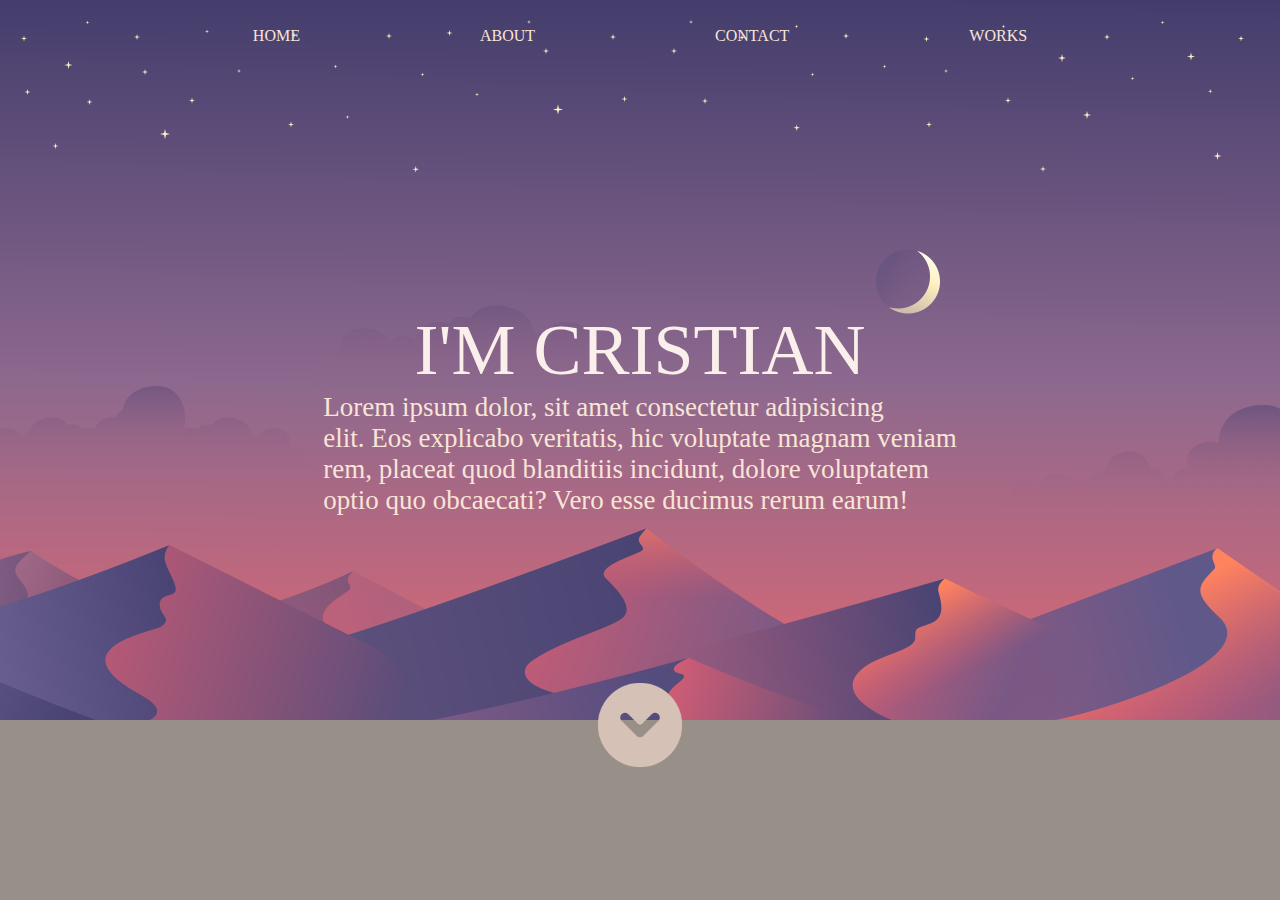
<file: index.html>
<!DOCTYPE html>
<html lang="pt-br">
<head>
    <meta charset="UTF-8">
    <title>Cristian</title>
    <link rel="stylesheet" href="./src/style/global.css">
    <link rel="stylesheet" href="./src/style/header.css">
    <link rel="stylesheet" href="./src/style/intro.css">
    <link rel="stylesheet" href="./src/style/main.css">
    <link rel="stylesheet" href="./src/style/information.css">
    <link rel="stylesheet" href="./src/style/profile.css">
    <script src="./src/js/event.js"></script>
    
</head>
<body>
    
    <header>
        <div class="header_guides">HOME</div>

        <div class="header_guides"> 
            <a href="#profile_informations">
                ABOUT
            </a>
        </div>

        <div class="header_guides">CONTACT</div>
        <div class="header_guides"> WORKS</div>
    </header>
    
    <main>
        
        <div id="background">
            <div id="apresentation">
                <div id="name_apresentation">I'M CRISTIAN</div>
                <div id="apresentation_text">
                    Lorem ipsum dolor, sit amet consectetur adipisicing <br>
                    elit. Eos explicabo veritatis, hic voluptate magnam veniam <br>
                    rem, placeat quod blanditiis incidunt, dolore voluptatem <br>
                    optio  quo obcaecati? Vero esse ducimus rerum earum! <br>
                </div>
            </div>
            <button id="button_arrow" href="#informations">
                <img src="./src/img/seta.png" alt="" id="seta_background">
            </button>
        </div>
        

        <div id="informations">
            <section id="profile">
                
                <div id="div_my_picture">
                    <img src="./src/img/profile.png" alt="" id="my_picture">
                </div>

                <div id="profile_informations">
                    <div id="profile_text">
                        <div id="profile_name">Cristian</div>
                        <div id="profile_about">
                            Lorem ipsum dolor, sit amet consectetur adipisicing elit. Ipsum impedit consectetur <br>
                            autem eius odio vitae explicabo? In, magni quo corporis harum cumque, minima quasi voluptas <br>
                            et porro voluptatibus, maiores quae?
                        </div>
                    </div>

                    <div id="profile_skills">

                            <img src="./src/img/java_icon.svg" alt="java" class="skill_icon">


                            <img src="./src/img/python_icon.png" alt="python" class="skill_icon">


                            <img src="./src/img/c_icon.png" alt="C" class="skill_icon">


                            <img src="./src/img/sqlserver_icon.svg" alt="SQLServer" class="skill_icon">


                            <img src="./src/img/mysql_icon.png" alt="MySQL" class="skill_icon">


                            <img src="./src/img/excel_icon.webp" alt="Excel" class="skill_icon">


                            <img src="./src/img/html_icon.svg" alt="HTML" class="skill_icon">


                            <img src="./src/img/javascript_icon.svg" alt="JavaScript" class="skill_icon">


                            <img src="./src/img/powerbi_icon.png" alt="PowerBI" class="skill_icon">


                            <img src="./src/img/css_icon.svg" alt="CSS" class="skill_icon">


                    </div>

                </div>


            </section>

            <section id="contact">
                <div>

                </div>
                    <a href="https://github.com/CrCardd">
                        <img src="/src/img/github_icon.svg" alt="">
                    </a>
                <div>
                    <a href="">
                        <img src="./src/img/gmail_icon.png" alt="">
                    </a>
                </div>

                <div>

                </div>
            </section>
        </div>

    </main>


</body>
</html>
</file>
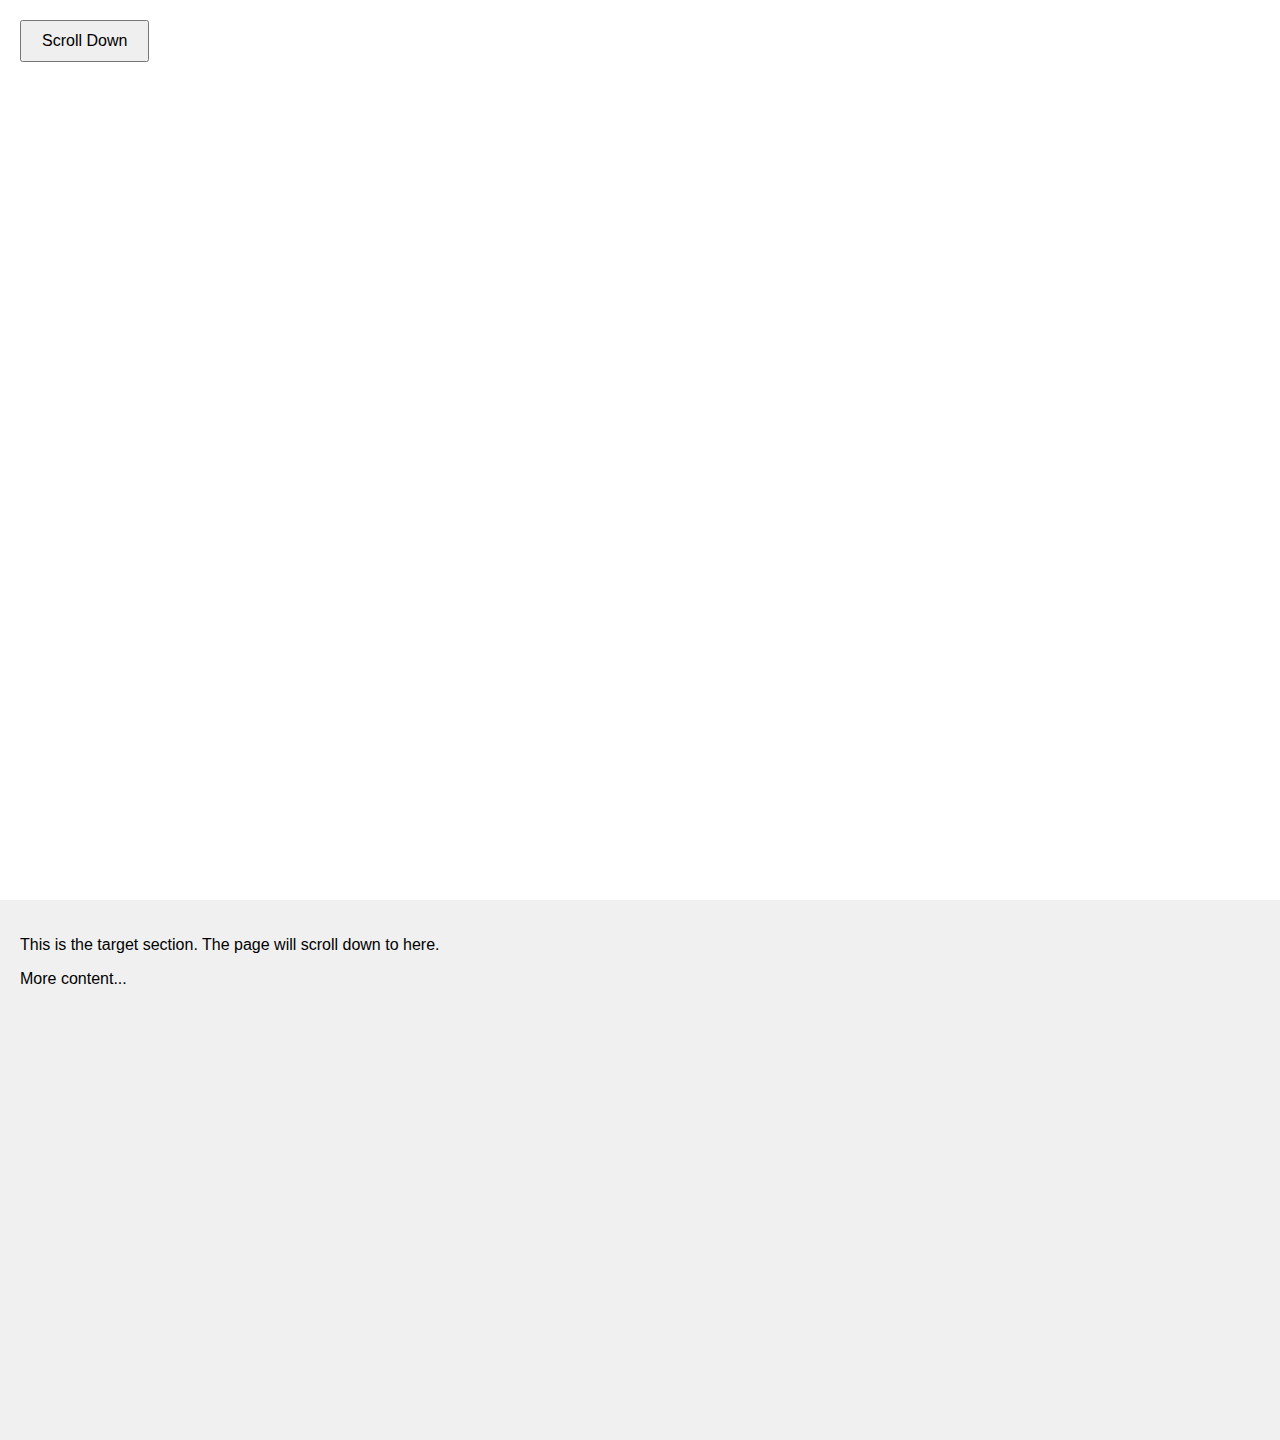
<file: TESTEZAO.html>
<!DOCTYPE html>
<html lang="en">
<head>
    <meta charset="UTF-8">
    <meta name="viewport" content="width=device-width, initial-scale=1.0">
    <title>Smooth Scroll Example</title>
    <style>
        body, html {
            margin: 0;
            padding: 0;
            font-family: Arial, sans-serif;
            scroll-behavior: smooth; /* Enable smooth scrolling for the entire document */
        }

        button {
            position: fixed;
            top: 20px;
            left: 20px;
            padding: 10px 20px;
            font-size: 16px;
            cursor: pointer;
            z-index: 1000; /* Ensure button stays on top */
        }

        .spacer {
            height: 100vh; /* Creates space for scrolling */
        }

        .target-section {
            height: 500px;
            background-color: #f0f0f0;
            padding: 20px;
        }
    </style>
</head>
<body>
    <button id="scrollButton">Scroll Down</button>

    <!-- Spacer to create initial space before scrolling -->
    <div class="spacer"></div>

    <!-- Target section to scroll to -->
    <div class="target-section" id="targetSection">
        <p>This is the target section. The page will scroll down to here.</p>
        <p>More content...</p>
    </div>

    
    <script>
        document.getElementById('scrollButton').addEventListener('click', function() {
            window.scrollBy({
                top: window.innerHeight, // Scroll down by the height of the viewport
                left: 0,
                behavior: 'smooth'
            });
        });
    </script>
</body>
</html>
</file>
<file: src/style/global.css>
:root {
    --pallete_color_1: #30393E;
    --pallete_color_2: #988F88;
    --pallete_color_3: #F8E5D7;
    --pallete_color_4: #61385b;
    --pallete_color_5: #FAEFEB;
    --pallete_color_6: #F8BD97;
}
</file>
<file: src/style/header.css>
* {
    margin: 0px;
    padding: 0px;
    box-sizing: border-box;
}

header {
    display: flex;
    justify-content: center;
    height: 10vh;
}

a {
    text-decoration: none;
    color: var(--pallete_color_3);    
}

.header_guides {
    margin: 3vh 10vh;
    font-size: 100%;
    color: var(--pallete_color_3);
    position: relative;
}

.header_guides:hover {
    cursor: pointer;
}

.header_guides::after {
    content: '';
    position: absolute;
    top: 95%;
    left: 50%;
    translate: -50% 0;

    transition: 0.3s;
    
    width: 0;
    background-color: var(--pallete_color_3);
    height: 2px;
}

.header_guides:hover::after {
    width: 100%;
}

html {
    scroll-behavior: smooth;
}
</file>
<file: src/style/intro.css>
#name_apresentation {
    font-size: 8vh;

    color: var(--pallete_color_5);
    z-index: 1;
}

#background {
    width: 100%;
    height: 90vh;
    display: flex;
    flex-direction: column;
    justify-content: center;
    align-items: center;
}

#apresentation {

    margin-top: 10%;
    height: 30%;
    display: flex;
    flex-direction: column;
    align-items: center;
    
}

#apresentation_text {
    color: var(--pallete_color_3);
    font-size:3vh;
    z-index: 1;
}

#seta_background {
    width: 10vh;
    margin-bottom: 4vh;
}

#button_arrow {
    background-color: transparent;
    border: none;
    margin-top: 10%;
}

#button_arrow:hover {
    cursor: pointer;
}
</file>
<file: src/style/main.css>
body {
    background-image: url(../img/maybe.png);
    background-repeat: no-repeat;

    background-size: 100%;
    background-color: var(--pallete_color_2);
}
</file>
<file: src/style/information.css>
#informations {
    background-color: #462037;
    min-height: 200vh;
    display: none;
    transition: 0.4s;

    flex-direction: column;
    align-items: center;
}
</file>
<file: src/style/profile.css>
#profile {
    display: flex;
    justify-content: center;
    height: 80vh;
    margin-top: 35vh;
    width: 100%;

}

#div_my_picture, #profile_informations {
    height: 60vh;
}

#div_my_picture {
    display: flex;
    justify-content: center;
    align-items: center;
    width: 60vh;
}

#my_picture {
    border-radius: 50%;
    height: 80%;
    width: 80%;
    border: 1vh solid var(--pallete_color_3);
}

#profile_informations {
    margin-left: 10vh;

    width: 60%;
    display: flex;
    flex-direction: column;
    justify-content: space-around;
    align-items: center;
}

#profile_text {
    display: block;
    align-self: flex-start;
}

#profile_skills {
    display: flex;
    justify-content: space-around;
}


#profile_name {
    font-size: 9vh;
    color: var(--pallete_color_6);
}

#profile_about {
    font-size: 3vh;
    color: var(--pallete_color_5);
}



.skill_icon {
    height: 10vh;
    width: 10vh;
}
</file>
